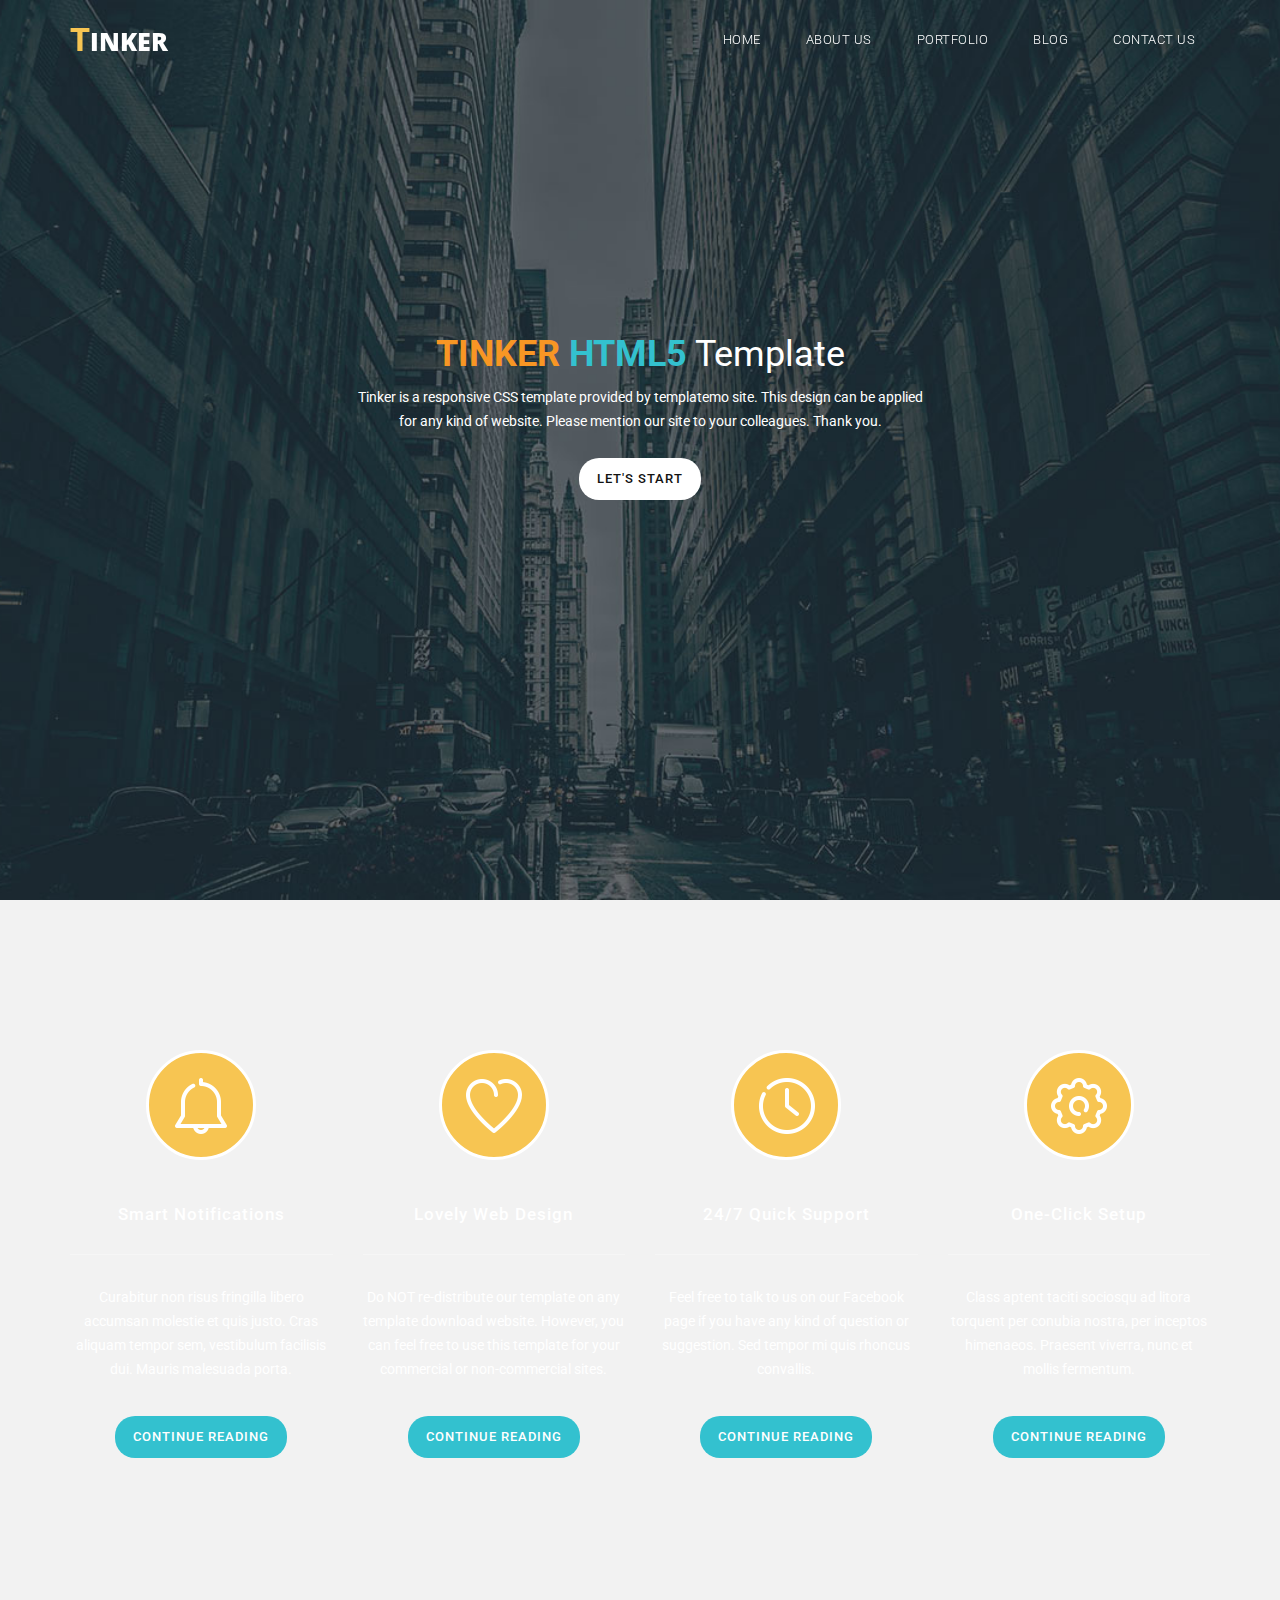
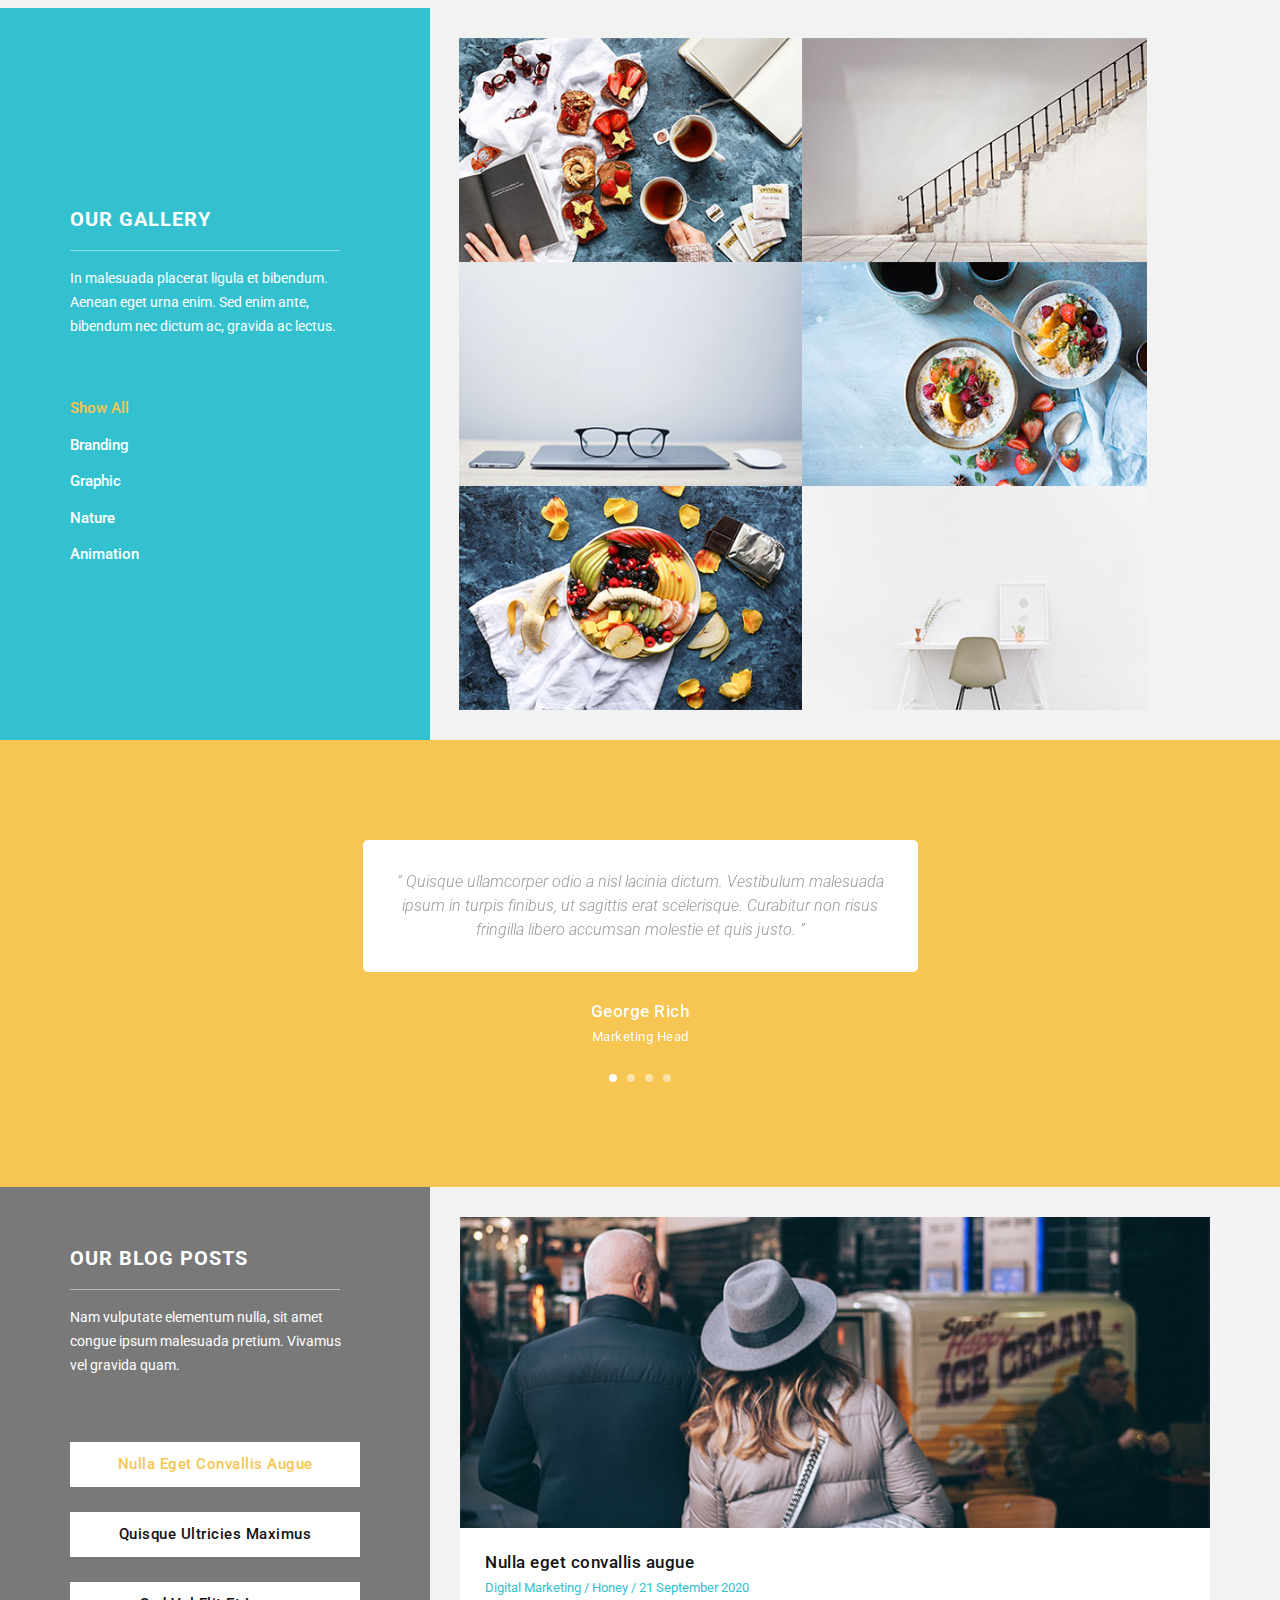
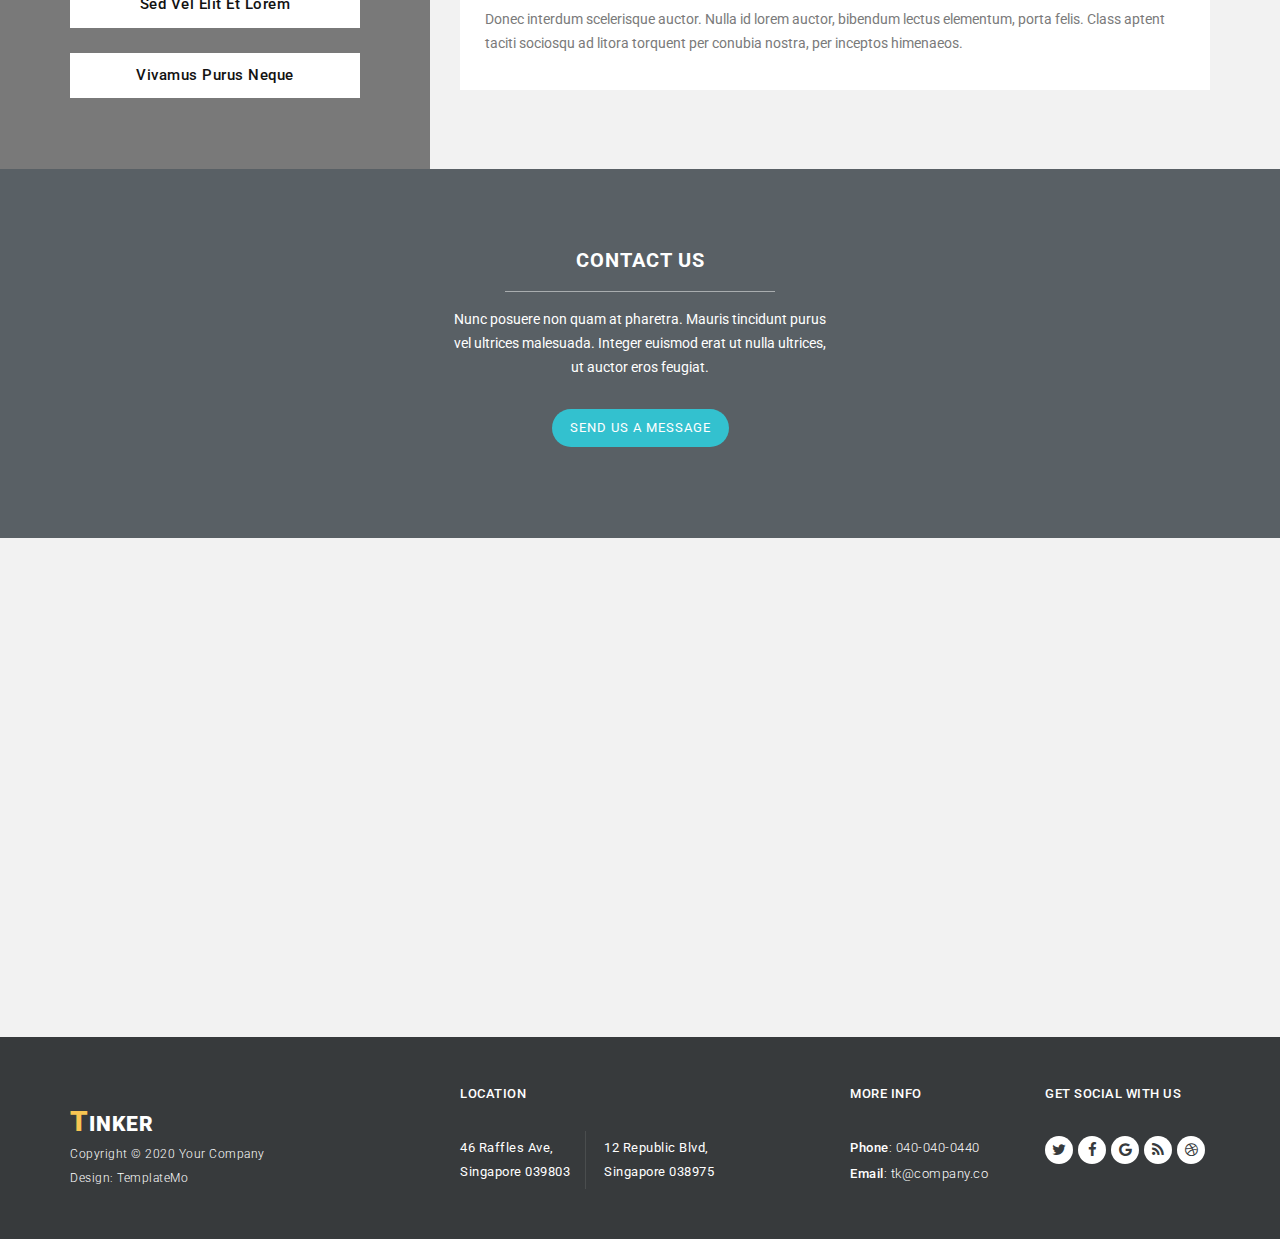
<file: jabirgroup.com/index.html>
<!DOCTYPE html>
<html>
    <head>
        <meta charset="utf-8">
        <meta http-equiv="X-UA-Compatible" content="IE=edge,chrome=1">
<!--
Tinker CSS Template
https://templatemo.com/tm-506-tinker
-->
        <title>Jabir Group - Constructions | Architects</title>
        <meta name="description" content="">
        <meta name="viewport" content="width=device-width, initial-scale=1">
        
        <link href="https://fonts.googleapis.com/css?family=Open+Sans:300,400,600,700,800" rel="stylesheet">
        <link href="https://fonts.googleapis.com/css?family=Roboto:100,300,400,500,700,900" rel="stylesheet">
        
        <link rel="apple-touch-icon" href="apple-touch-icon.png">

        <link rel="stylesheet" href="css/bootstrap.min.css">
        <link rel="stylesheet" href="css/bootstrap-theme.min.css">
        <link rel="stylesheet" href="css/fontAwesome.css">
        <link rel="stylesheet" href="css/hero-slider.css">
        <link rel="stylesheet" href="css/owl-carousel.css">
        <link rel="stylesheet" href="css/templatemo-style.css">
        <link rel="stylesheet" href="css/lightbox.css">

        <script src="js/vendor/modernizr-2.8.3-respond-1.4.2.min.js"></script>
    </head>

<body>
    <div class="header">
        <div class="container">
            <nav class="navbar navbar-inverse" role="navigation">
                <div class="navbar-header">
                    <button type="button" id="nav-toggle" class="navbar-toggle" data-toggle="collapse" data-target="#main-nav">
                        <span class="sr-only">Toggle navigation</span>
                        <span class="icon-bar"></span>
                        <span class="icon-bar"></span>
                        <span class="icon-bar"></span>
                    </button>
                    <a href="#" class="navbar-brand scroll-top"><em>T</em>inker</a>
                </div>
                <!--/.navbar-header-->
                <div id="main-nav" class="collapse navbar-collapse">
                    <ul class="nav navbar-nav">
                        <li><a href="#" class="scroll-top">Home</a></li>
                        <li><a href="#" class="scroll-link" data-id="about">About Us</a></li>
                        <li><a href="#" class="scroll-link" data-id="portfolio">Portfolio</a></li>
                        <li><a href="#" class="scroll-link" data-id="blog">Blog</a></li>
                        <li><a href="#" class="scroll-link" data-id="contact-us">Contact Us</a></li>
                    </ul>
                </div>
                <!--/.navbar-collapse-->
            </nav>
            <!--/.navbar-->
        </div>
        <!--/.container-->
    </div>
    <!--/.header-->


    <div class="parallax-content baner-content" id="home">
        <div class="container">
            <div class="text-content">
                <h2><em>TINKER</em> <span>HTML5</span> Template</h2>
                <p>Tinker is a responsive CSS template provided by templatemo site. This design can be applied for any kind of website. Please mention our site to your colleagues. Thank you.</p>
                <div class="primary-white-button">
                    <a href="#" class="scroll-link" data-id="about">Let's Start</a>
                </div>
            </div>
        </div>
    </div>


    <section id="about" class="page-section">
        <div class="container">
            <div class="row">
                <div class="col-md-3 col-sm-6 col-xs-12">
                    <div class="service-item">
                        <div class="icon">
                            <img src="img/service_icon_01.png" alt="">
                        </div>
                        <h4>Smart Notifications</h4>
                        <div class="line-dec"></div>
                        <p>Curabitur non risus fringilla libero accumsan molestie et quis justo. Cras aliquam tempor sem, vestibulum facilisis dui. Mauris malesuada porta.</p>
                        <div class="primary-blue-button">
                            <a href="#" class="scroll-link" data-id="portfolio">Continue Reading</a>
                        </div>
                    </div>
                </div>
                <div class="col-md-3 col-sm-6 col-xs-12">
                    <div class="service-item">
                        <div class="icon">
                            <img src="img/service_icon_02.png" alt="">
                        </div>
                        <h4>Lovely Web Design</h4>
                        <div class="line-dec"></div>
                        <p>Do NOT re-distribute our template on any template download website. However, you can feel free to use this template for your commercial or non-commercial sites.</p>
                        <div class="primary-blue-button">
                            <a href="#" class="scroll-link" data-id="portfolio">Continue Reading</a>
                        </div>
                    </div>
                </div>
                <div class="col-md-3 col-sm-6 col-xs-12">
                    <div class="service-item">
                        <div class="icon">
                            <img src="img/service_icon_03.png" alt="">
                        </div>
                        <h4>24/7 Quick Support</h4>
                        <div class="line-dec"></div>
                        <p>Feel free to talk to us on our Facebook page if you have any kind of question or suggestion. Sed tempor mi quis rhoncus convallis.</p>
                        <div class="primary-blue-button">
                            <a href="#" class="scroll-link" data-id="portfolio">Continue Reading</a>
                        </div>
                    </div>
                </div>
                <div class="col-md-3 col-sm-6 col-xs-12">
                    <div class="service-item">
                        <div class="icon">
                            <img src="img/service_icon_04.png" alt="">
                        </div>
                        <h4>One-Click Setup</h4>
                        <div class="line-dec"></div>
                        <p>Class aptent taciti sociosqu ad litora torquent per conubia nostra, per inceptos himenaeos. Praesent viverra, nunc et mollis fermentum.</p>
                        <div class="primary-blue-button">
                            <a href="#" class="scroll-link" data-id="portfolio">Continue Reading</a>
                        </div>
                    </div>
                </div>
            </div>
        </div>
    </section>

    <section id="portfolio">
        <div class="content-wrapper">
            <div class="inner-container container">
                <div class="row">
                    <div class="col-md-4 col-sm-12">
                        <div class="section-heading">
                            <h4>Our Gallery</h4>
                            <div class="line-dec"></div>
                            <p>In malesuada placerat ligula et bibendum. Aenean eget urna enim. Sed enim ante, bibendum nec dictum ac, gravida ac lectus.</p>
                            <div class="filter-categories">
                                <ul class="project-filter">
                                    <li class="filter" data-filter="all"><span>Show All</span></li>
                                    <li class="filter" data-filter="branding"><span>Branding</span></li>
                                    <li class="filter" data-filter="graphic"><span>Graphic</span></li>
                                    <li class="filter" data-filter="nature"><span>Nature</span></li>
                                    <li class="filter" data-filter="animation"><span>Animation</span></li>
                                </ul>
                            </div>
                        </div>
                    </div>
                    <div class="col-md-8">
                        <div class="projects-holder-3">
                            <div class="projects-holder">
                                <div class="row">
                                    <div class="col-md-6 col-sm-6 project-item mix nature">
                                      <div class="thumb">
                                            <div class="image">
                                                <a href="img/portfolio_big_item_01.jpg" data-lightbox="image-1"><img src="img/portfolio_item_01.jpg"></a>
                                            </div>
                                      </div>
                                    </div>
                                    <div class="col-md-6 col-sm-6 project-item mix animation">
                                      <div class="thumb">
                                        <div class="image">
                                                <a href="img/portfolio_big_item_02.jpg" data-lightbox="image-1"><img src="img/portfolio_item_02.jpg"></a>
                                            </div>
                                      </div>
                                    </div>
                                    <div class="col-md-6 col-sm-6 project-item mix branding">
                                      <div class="thumb">
                                            <div class="image">
                                                <a href="img/portfolio_big_item_03.jpg" data-lightbox="image-1"><img src="img/portfolio_item_03.jpg"></a>
                                            </div>
                                      </div>
                                    </div>
                                    <div class="col-md-6 col-sm-6 project-item mix graphic nature">
                                        <div class="thumb">
                                            <div class="image">
                                                <a href="img/portfolio_big_item_04.jpg" data-lightbox="image-1"><img src="img/portfolio_item_04.jpg"></a>
                                            </div>
                                        </div>
                                    </div>
                                    <div class="col-md-6 col-sm-6 project-item mix branding">
                                      <div class="thumb">
                                            <div class="image">
                                                <a href="img/portfolio_big_item_05.jpg" data-lightbox="image-1"><img src="img/portfolio_item_05.jpg"></a>
                                            </div>
                                      </div>
                                    </div>
                                    <div class="col-md-6 col-sm-6 project-item mix graphic animation">
                                        <div class="thumb">
                                            <div class="image">
                                                <a href="img/portfolio_big_item_06.jpg" data-lightbox="image-1"><img src="img/portfolio_item_06.jpg"></a>
                                            </div>
                                        </div>
                                    </div>
                                </div>
                            </div>
                        </div>
                    </div>
                </div>
            </div>
        </div> 
    </section>


    <section id="testimonial">
        <div class="container">
            <div class="row">
                <div class="col-md-6 col-md-offset-3">
                    <div id="owl-testimonials" class="owl-carousel owl-theme">
                        <div class="item">
                            <div class="testimonials-item">
                                <p>“ Quisque ullamcorper odio a nisl lacinia dictum. Vestibulum malesuada ipsum in turpis finibus, ut sagittis erat scelerisque. Curabitur non risus fringilla libero accumsan molestie et quis justo. ”</p>
                                <h4>George Rich</h4>
                                <span>Marketing Head</span>
                            </div>
                        </div>
                        <div class="item">
                            <div class="testimonials-item">
                                <p>“ Suspendisse magna mauris, convallis vel finibus eget, lobortis dictum neque. Nam tincidunt metus nec eros dignissim consectetur. ”</p>
                                <h4>John Henry</h4>
                                <span>Art Director</span>
                            </div>
                        </div>
                        <div class="item">
                            <div class="testimonials-item">
                                <p>“ Aenean semper aliquam est ut maximus. Fusce id diam eget orci lobortis ultricies at ac velit. Curabitur laoreet massa et fringilla sagittis. ”</p>
                                <h4>Danny Cute</h4>
                                <span>Founder</span>
                            </div>
                        </div>
                        <div class="item">
                            <div class="testimonials-item">
                                <p>“ Maecenas eu odio pharetra, elementum lorem eget, efficitur erat. Duis eget justo non nisi iaculis vestibulum. Aliquam erat volutpat. ”</p>
                                <h4>Richard Beal</h4>
                                <span>Senior Developer</span>
                            </div>
                        </div>
                    </div>
                </div>
            </div>
        </div>
    </section>

    <div class="tabs-content" id="blog">
        <div class="container">
            <div class="row">
                <div class="wrapper">
                    <div class="col-md-4">
                        <div class="section-heading">
                            <h4>Our Blog Posts</h4>
                            <div class="line-dec"></div>
                            <p>Nam vulputate elementum nulla, sit amet congue ipsum malesuada pretium. Vivamus vel gravida quam.</p>
                            <ul class="tabs clearfix" data-tabgroup="first-tab-group">
                                <li><a href="#tab1" class="active">Nulla eget convallis augue</a></li>
                                <li><a href="#tab2">Quisque ultricies maximus</a></li>
                                <li><a href="#tab3">Sed vel elit et lorem</a></li>
                                <li><a href="#tab4">Vivamus purus neque</a></li>
                            </ul>
                        </div>
                    </div>
                    <div class="col-md-8">
                        <section id="first-tab-group" class="tabgroup">
                            <div id="tab1">
                                <img src="img/blog_item_01.jpg" alt="">
                                <div class="text-content">
                                    <h4>Nulla eget convallis augue</h4>
                                    <span><a href="#">Digital Marketing</a> / <a href="#">Honey</a> / <a href="#">21 September 2020</a></span>
                                    <p>Donec interdum scelerisque auctor. Nulla id lorem auctor, bibendum lectus elementum, porta felis. Class aptent taciti sociosqu ad litora torquent per conubia nostra, per inceptos himenaeos.</p>
                                </div>
                            </div>
                            <div id="tab2">
                                <img src="img/blog_item_02.jpg" alt="">
                                <div class="text-content">
                                    <h4>Quisque ultricies maximus</h4>
                                    <span><a href="#">Branding</a> / <a href="#">David</a> / <a href="#">24 August 2020</a></span>
                                    <p>Etiam fringilla posuere pretium. Maecenas tempor pellentesque elit in dapibus. Curabitur viverra urna sem, ut sollicitudin sem congue vel. Donec fringilla augue in justo molestie fermentum quis ac mi.</p>
                                </div>
                            </div>
                            <div id="tab3">
                                <img src="img/blog_item_03.jpg" alt="">
                                <div class="text-content">
                                    <h4>Sed vel elit et lorem</h4>
                                    <span><a href="#">Web Design</a> / <a href="#">William</a> / <a href="#">18 July 2020</a></span>
                                    <p>Vestibulum ante ipsum primis in faucibus orci luctus et ultrices posuere cubilia Curae; Fusce id ipsum porta, dictum sem sed, bibendum quam. Maecenas mattis risus eget orci rhoncus.</p>
                                </div>
                            </div>
                            <div id="tab4">
                                <img src="img/blog_item_04.jpg" alt="">
                                <div class="text-content">
                                    <h4>Vivamus purus neque</h4>
                                    <span><a href="#">E-Commerce</a> / <a href="#">George</a> / <a href="#">14 July 2020</a></span>
                                    <p>Aliquam erat volutpat. Nulla at nunc nec ante rutrum congue id in diam. Nulla at lectus non turpis placerat volutpat lacinia ut mi. Quisque ultricies maximus justo a blandit. Donec sit amet commodo arcu. Sed sit amet iaculis mi, vel fermentum nisi. Morbi dui enim, vestibulum non accumsan ac, tempor non nisl.</p>
                                </div>
                            </div>
                        </section>
                    </div>
                </div>
            </div>
        </div>
    </div>

    <div id="contact-us">
        <div class="container">
            <div class="row">
                <div class="col-md-12">
                    <div class="section-heading">
                        <h4>Contact Us</h4>
                        <div class="line-dec"></div>
                        <p>Nunc posuere non quam at pharetra. Mauris tincidunt purus vel ultrices malesuada. Integer euismod erat ut nulla ultrices, ut auctor eros feugiat.</p>
                        <div class="pop-button">
                            <h4>Send us a message</h4>
                        </div>
                    </div>
                </div>
            </div>
            <div class="row">
                <div class="col-md-6 col-md-offset-3">
                    <div class="pop">
                        <span>✖</span>
                        <form id="contact" action="#" method="post">
                            <div class="row">
                                <div class="col-md-12">
                                  <fieldset>
                                    <input name="name" type="text" class="form-control" id="name" placeholder="Your name..." required="">
                                  </fieldset>
                                </div>
                                <div class="col-md-12">
                                  <fieldset>
                                    <input name="email" type="email" class="form-control" id="email" placeholder="Your email..." required="">
                                  </fieldset>
                                </div>
                                <div class="col-md-12">
                                  <fieldset>
                                    <textarea name="message" rows="6" class="form-control" id="message" placeholder="Your message..." required=""></textarea>
                                  </fieldset>
                                </div>
                                <div class="col-md-12">
                                  <fieldset>
                                    <button type="submit" id="form-submit" class="btn">Send Message</button>
                                  </fieldset>
                                </div>
                            </div>
                        </form>
                    </div>
                </div>
            </div>
        </div>
    </div>

    <div id="map">
    	<!-- How to change your own map point
            1. Go to Google Maps
            2. Click on your location point
            3. Click "Share" and choose "Embed map" tab
            4. Copy only URL and paste it within the src="" field below
        -->
        <iframe src="https://www.google.com/maps/embed?pb=!1m18!1m12!1m3!1d7895.485196115994!2d103.85995441789784!3d1.2880401763270322!2m3!1f0!2f0!3f0!3m2!1i1024!2i768!4f13.1!3m3!1m2!1s0x0%3A0x7fb4e58ad9cd826e!2sSingapore+Flyer!5e0!3m2!1sen!2sth!4v1505825620371" width="100%" height="500" frameborder="0" style="border:0" allowfullscreen></iframe>
    </div>

    <footer>
        <div class="container">
            <div class="row">
                <div class="col-md-4 col-sm-12">
                    <div class="logo">
                        <a class="logo-ft scroll-top" href="#"><em>T</em>inker</a>
                        <p>Copyright &copy; 2020 Your Company 
                       <br>Design: TemplateMo</p>
                    </div>
                </div>
                <div class="col-md-4 col-sm-12">
                    <div class="location">
                        <h4>Location</h4>
                        <ul>
                            <li>46 Raffles Ave, <br>Singapore 039803</li>
                            <li>12 Republic Blvd, <br>Singapore 038975</li>
                        </ul>
                    </div>
                </div>
                <div class="col-md-2 col-sm-12">
                    <div class="contact-info">
                        <h4>More Info</h4>
                        <ul>
                            <li><em>Phone</em>: 040-040-0440</li>
                            <li><em>Email</em>: tk@company.co</li>
                        </ul>
                    </div>
                </div>
                <div class="col-md-2 col-sm-12">
                    <div class="connect-us">
                        <h4>Get Social with us</h4>
                        <ul>
                            <li><a href="#"><i class="fa fa-twitter"></i></a></li>
                            <li><a href="#"><i class="fa fa-facebook"></i></a></li>
                            <li><a href="#"><i class="fa fa-google"></i></a></li>
                            <li><a href="#"><i class="fa fa-rss"></i></a></li>
                            <li><a href="#"><i class="fa fa-dribbble"></i></a></li>
                        </ul>
                    </div>
                </div>
            </div>
        </div>
    </footer>

    <script src="https://ajax.googleapis.com/ajax/libs/jquery/1.11.2/jquery.min.js"></script>
    <script>window.jQuery || document.write('<script src="js/vendor/jquery-1.11.2.min.js"><\/script>')</script>

    <script src="js/vendor/bootstrap.min.js"></script>

    <script src="js/plugins.js"></script>
    <script src="js/main.js"></script>

    <script src="http://ajax.googleapis.com/ajax/libs/jquery/1.10.2/jquery.min.js" type="text/javascript"></script>
    <script type="text/javascript">
    $(document).ready(function() {
        // navigation click actions 
        $('.scroll-link').on('click', function(event){
            event.preventDefault();
            var sectionID = $(this).attr("data-id");
            scrollToID('#' + sectionID, 750);
        });
        // scroll to top action
        $('.scroll-top').on('click', function(event) {
            event.preventDefault();
            $('html, body').animate({scrollTop:0}, 'slow');         
        });
        // mobile nav toggle
        $('#nav-toggle').on('click', function (event) {
            event.preventDefault();
            $('#main-nav').toggleClass("open");
        });
    });
    // scroll function
    function scrollToID(id, speed){
        var offSet = 50;
        var targetOffset = $(id).offset().top - offSet;
        var mainNav = $('#main-nav');
        $('html,body').animate({scrollTop:targetOffset}, speed);
        if (mainNav.hasClass("open")) {
            mainNav.css("height", "1px").removeClass("in").addClass("collapse");
            mainNav.removeClass("open");
        }
    }
    if (typeof console === "undefined") {
        console = {
            log: function() { }
        };
    }
    </script>
</body>
</html>
</file>
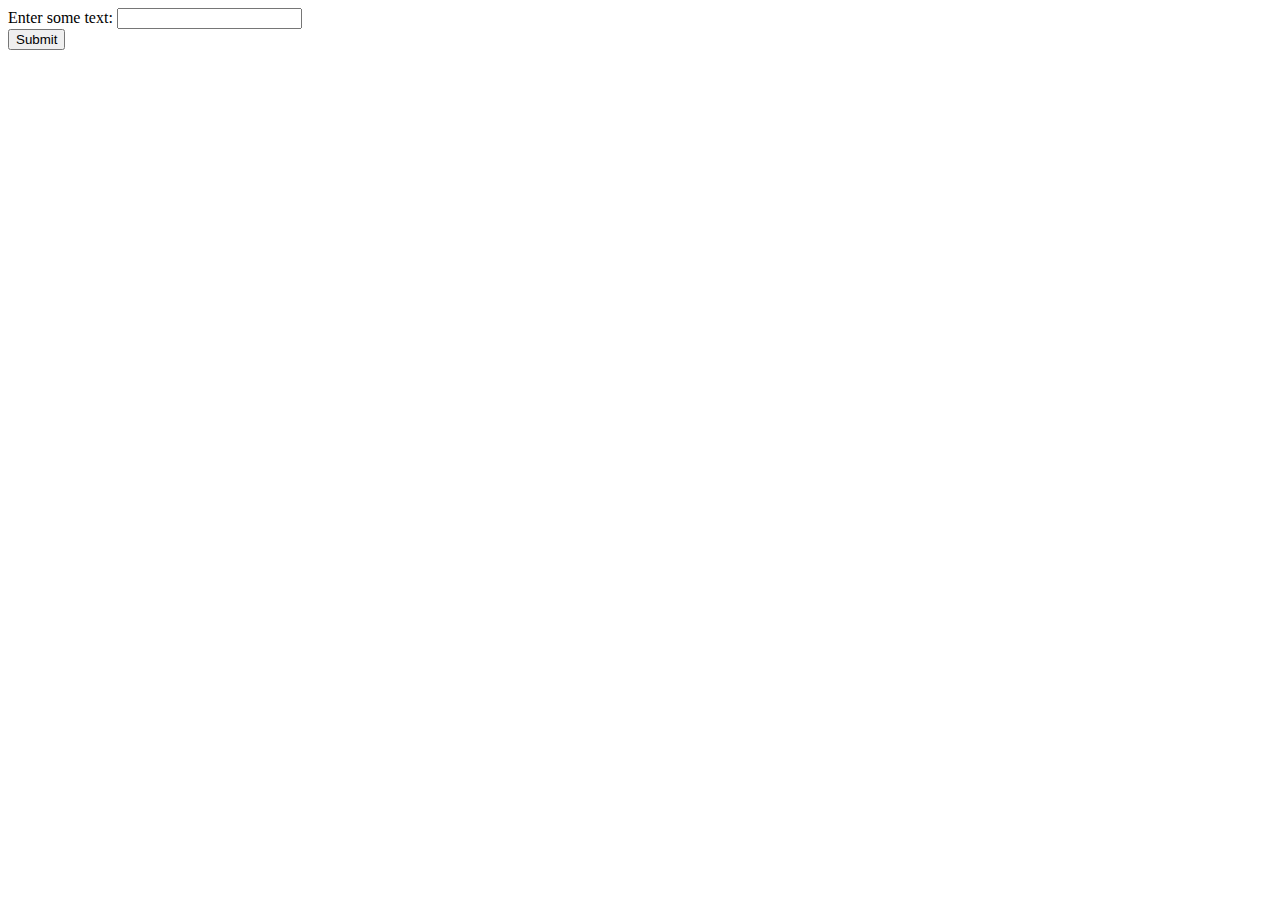
<file: apitest.html>
<!DOCTYPE html>
<html>
<head>
  <title>My Form</title>
  <script src="https://code.jquery.com/jquery-3.6.0.min.js"></script>
</head>
<body>
  <form>
    <label for="textbox">Enter some text:</label>
    <input type="text" id="textbox" name="textbox">
    <br>
    <input type="submit" value="Submit" id="submitBtn">
  </form>
  <br>
  <div id="response"></div>
  
  <script>
    $(document).ready(function(){
        $("#submitBtn").click(function(){
            var textboxValue = $("#textbox").val();
            var apiUrl = "https://loginfo.azurewebsites.net/api/HttpTrigger1?name=" + textboxValue + "&code=qK0jRnQAPQKKFG5TlOPHw0o3PqWMfv1Q66yyUfcpUE8DAzFujVZJ8A==";

            $.get(apiUrl, function(data, status){
                console.log(data);
                $("#response").html(data);
				//localStorage.setItem("response", data);
                //$("#response").html(localStorage.getItem("response"));
            });
        });
    });
  </script>
</body>
</html>
</file>
<file: jabirgroup.com/css/hero-slider.css>
/* -------------------------------- 

Primary style

-------------------------------- */
*, *::after, *::before {
  -webkit-box-sizing: border-box;
  -moz-box-sizing: border-box;
  box-sizing: border-box;
}

html {
  font-size: 62.5%;
}

body {
  font-family: "Open Sans", sans-serif;
  color: #2c343b;
  background-color: #f2f2f2;
}

a {
  color: #d44457;
  text-decoration: none;
}

img {
  max-width: 100%;
}

/* -------------------------------- 

Main Components 

-------------------------------- */
.cd-header {
  position: absolute;
  z-index: 2;
  top: 0;
  left: 0;
  width: 100%;
  height: 50px;
  background-color: #21272c;
  -webkit-font-smoothing: antialiased;
  -moz-osx-font-smoothing: grayscale;
}
@media only screen and (min-width: 768px) {
  .cd-header {
    height: 70px;
    background-color: transparent;
  }
}

#cd-logo {
  float: left;
  margin: 13px 0 0 5%;
}
#cd-logo img {
  display: block;
}
@media only screen and (min-width: 768px) {
  #cd-logo {
    margin: 23px 0 0 5%;
  }
}

.cd-primary-nav {
  /* mobile first - navigation hidden by default, triggered by tap/click on navigation icon */
  float: right;
  margin-right: 5%;
  width: 44px;
  height: 100%;
}
.cd-primary-nav ul {
  position: absolute;
  top: 0;
  left: 0;
  width: 100%;
  -webkit-transform: translateY(-100%);
  -moz-transform: translateY(-100%);
  -ms-transform: translateY(-100%);
  -o-transform: translateY(-100%);
  transform: translateY(-100%);
}
.cd-primary-nav ul.is-visible {
  box-shadow: 0 3px 8px rgba(0, 0, 0, 0.2);
  -webkit-transform: translateY(50px);
  -moz-transform: translateY(50px);
  -ms-transform: translateY(50px);
  -o-transform: translateY(50px);
  transform: translateY(50px);
}
.cd-primary-nav a {
  display: block;
  height: 50px;
  line-height: 50px;
  padding-left: 5%;
  background: #21272c;
  border-top: 1px solid #333c44;
  color: #ffffff;
}
@media only screen and (min-width: 768px) {
  .cd-primary-nav {
    /* reset navigation values */
    width: auto;
    height: auto;
    background: none;
  }
  .cd-primary-nav ul {
    position: static;
    width: auto;
    -webkit-transform: translateY(0);
    -moz-transform: translateY(0);
    -ms-transform: translateY(0);
    -o-transform: translateY(0);
    transform: translateY(0);
    line-height: 70px;
  }
  .cd-primary-nav ul.is-visible {
    -webkit-transform: translateY(0);
    -moz-transform: translateY(0);
    -ms-transform: translateY(0);
    -o-transform: translateY(0);
    transform: translateY(0);
  }
  .cd-primary-nav li {
    display: inline-block;
    margin-left: 1em;
  }
  .cd-primary-nav a {
    display: inline-block;
    height: auto;
    font-weight: 600;
    line-height: normal;
    background: transparent;
    padding: .6em 1em;
    border-top: none;
  }
}

/* -------------------------------- 

Slider

-------------------------------- */
.cd-hero {
  position: relative;
  -webkit-font-smoothing: antialiased;
  -moz-osx-font-smoothing: grayscale;
}

.cd-hero-slider {
  position: relative;
  height: 360px;
  overflow: hidden;
}
.cd-hero-slider li {
  position: absolute;
  top: 0;
  left: 0;
  width: 100%;
  height: 100%;
  -webkit-transform: translateX(100%);
  -moz-transform: translateX(100%);
  -ms-transform: translateX(100%);
  -o-transform: translateX(100%);
  transform: translateX(100%);
}
.cd-hero-slider li.selected {
  /* this is the visible slide */
  position: relative;
  -webkit-transform: translateX(0);
  -moz-transform: translateX(0);
  -ms-transform: translateX(0);
  -o-transform: translateX(0);
  transform: translateX(0);
}
.cd-hero-slider li.move-left {
  /* slide hidden on the left */
  -webkit-transform: translateX(-100%);
  -moz-transform: translateX(-100%);
  -ms-transform: translateX(-100%);
  -o-transform: translateX(-100%);
  transform: translateX(-100%);
}
.cd-hero-slider li.is-moving, .cd-hero-slider li.selected {
  /* the is-moving class is assigned to the slide which is moving outside the viewport */
  -webkit-transition: -webkit-transform 0.5s;
  -moz-transition: -moz-transform 0.5s;
  transition: transform 0.5s;
}
@media only screen and (min-width: 768px) {
  .cd-hero-slider {
    height: 500px;
  }
}
@media only screen and (min-width: 1170px) {
  .cd-hero-slider {
    height: 680px;
  }
}

/* -------------------------------- 

Single slide style

-------------------------------- */
.cd-hero-slider li {
  background-position: center center;
  background-size: cover;
  background-repeat: no-repeat;
}
.cd-hero-slider li:first-of-type {
  background-image: url(../img/slide_01.jpg);
}
.cd-hero-slider li:nth-of-type(2) {
  background-image: url(../img/slide_02.jpg);
}
.cd-hero-slider li:nth-of-type(3) {
  background-image: url(../img/slide_03.jpg);
}
.cd-hero-slider .cd-full-width,
.cd-hero-slider .cd-half-width {
  position: absolute;
  width: 100%;
  height: 100%;
  z-index: 1;
  left: 0;
  top: 0;
  /* this padding is used to align the text */
  padding-top: 150px;
  text-align: center;
  /* Force Hardware Acceleration in WebKit */
  -webkit-backface-visibility: hidden;
  backface-visibility: hidden;
  -webkit-transform: translateZ(0);
  -moz-transform: translateZ(0);
  -ms-transform: translateZ(0);
  -o-transform: translateZ(0);
  transform: translateZ(0);
}
.cd-hero-slider .cd-img-container {
  /* hide image on mobile device */
  display: none;
}
.cd-hero-slider .cd-img-container img {
  position: absolute;
  left: 50%;
  top: 50%;
  bottom: auto;
  right: auto;
  -webkit-transform: translateX(-50%) translateY(-50%);
  -moz-transform: translateX(-50%) translateY(-50%);
  -ms-transform: translateX(-50%) translateY(-50%);
  -o-transform: translateX(-50%) translateY(-50%);
  transform: translateX(-50%) translateY(-50%);
}
.cd-hero-slider .cd-bg-video-wrapper {
  /* hide video on mobile device */
  display: none;
  position: absolute;
  top: 0;
  left: 0;
  width: 100%;
  height: 100%;
  overflow: hidden;
}
.cd-hero-slider .cd-bg-video-wrapper video {
  /* you won't see this element in the html, but it will be injected using js */
  display: block;
  min-height: 100%;
  min-width: 100%;
  max-width: none;
  height: auto;
  width: auto;
  position: absolute;
  left: 50%;
  top: 50%;
  bottom: auto;
  right: auto;
  -webkit-transform: translateX(-50%) translateY(-50%);
  -moz-transform: translateX(-50%) translateY(-50%);
  -ms-transform: translateX(-50%) translateY(-50%);
  -o-transform: translateX(-50%) translateY(-50%);
  transform: translateX(-50%) translateY(-50%);
}
.cd-hero-slider h2, .cd-hero-slider p {
  text-shadow: 0 1px 3px rgba(0, 0, 0, 0.1);
  line-height: 1.2;
  margin: 0 auto 14px;
  color: #ffffff;
  width: 90%;
  max-width: 400px;
}
.cd-hero-slider h2 {
  font-size: 2.4rem;
}
.cd-hero-slider p {
  font-size: 1.4rem;
  line-height: 1.4;
}
.cd-hero-slider .cd-btn {
  display: inline-block;
  padding: 1.2em 1.4em;
  margin-top: .8em;
  background-color: rgba(212, 68, 87, 0.9);
  font-size: 1.3rem;
  font-weight: 700;
  letter-spacing: 1px;
  color: #ffffff;
  text-transform: uppercase;
  box-shadow: 0 3px 6px rgba(0, 0, 0, 0.1);
  -webkit-transition: background-color 0.2s;
  -moz-transition: background-color 0.2s;
  transition: background-color 0.2s;
}
.cd-hero-slider .cd-btn.secondary {
  background-color: rgba(22, 26, 30, 0.8);
}
.cd-hero-slider .cd-btn:nth-of-type(2) {
  margin-left: 1em;
}
.no-touch .cd-hero-slider .cd-btn:hover {
  background-color: #d44457;
}
.no-touch .cd-hero-slider .cd-btn.secondary:hover {
  background-color: #161a1e;
}
@media only screen and (min-width: 768px) {
  .cd-hero-slider .cd-full-width,
  .cd-hero-slider .cd-half-width {
    padding-top: 200px;
  }
  .cd-hero-slider .cd-bg-video-wrapper {
    display: block;
  }
  .cd-hero-slider .cd-half-width {
    width: 45%;
  }
  .cd-hero-slider .cd-half-width:first-of-type {
    left: 5%;
  }
  .cd-hero-slider .cd-half-width:nth-of-type(2) {
    right: 5%;
    left: auto;
  }
  .cd-hero-slider .cd-img-container {
    display: block;
  }
  .cd-hero-slider h2, .cd-hero-slider p {
    max-width: 520px;
  }
  .cd-hero-slider h2 {
    font-size: 2.4em;
    font-weight: 300;
  }
  .cd-hero-slider .cd-btn {
    font-size: 1.4rem;
  }
}
@media only screen and (min-width: 1170px) {
  .cd-hero-slider .cd-full-width,
  .cd-hero-slider .cd-half-width {
    padding-top: 250px;
  }
  .cd-hero-slider h2, .cd-hero-slider p {
    margin-bottom: 20px;
  }
  .cd-hero-slider h2 {
    font-size: 3.2em;
  }
  .cd-hero-slider p {
    font-size: 1.6rem;
  }
}

/* -------------------------------- 

Single slide animation

-------------------------------- */
@media only screen and (min-width: 768px) {
  .cd-hero-slider .cd-half-width {
    opacity: 0;
    -webkit-transform: translateX(40px);
    -moz-transform: translateX(40px);
    -ms-transform: translateX(40px);
    -o-transform: translateX(40px);
    transform: translateX(40px);
  }
  .cd-hero-slider .move-left .cd-half-width {
    -webkit-transform: translateX(-40px);
    -moz-transform: translateX(-40px);
    -ms-transform: translateX(-40px);
    -o-transform: translateX(-40px);
    transform: translateX(-40px);
  }
  .cd-hero-slider .selected .cd-half-width {
    /* this is the visible slide */
    opacity: 1;
    -webkit-transform: translateX(0);
    -moz-transform: translateX(0);
    -ms-transform: translateX(0);
    -o-transform: translateX(0);
    transform: translateX(0);
  }
  .cd-hero-slider .is-moving .cd-half-width {
    /* this is the slide moving outside the viewport 
    wait for the end of the transition on the <li> parent before set opacity to 0 and translate to 40px/-40px */
    -webkit-transition: opacity 0s 0.5s, -webkit-transform 0s 0.5s;
    -moz-transition: opacity 0s 0.5s, -moz-transform 0s 0.5s;
    transition: opacity 0s 0.5s, transform 0s 0.5s;
  }
  .cd-hero-slider li.selected.from-left .cd-half-width:nth-of-type(2),
  .cd-hero-slider li.selected.from-right .cd-half-width:first-of-type {
    /* this is the selected slide - different animation if it's entering from left or right */
    -webkit-transition: opacity 0.4s 0.2s, -webkit-transform 0.5s 0.2s;
    -moz-transition: opacity 0.4s 0.2s, -moz-transform 0.5s 0.2s;
    transition: opacity 0.4s 0.2s, transform 0.5s 0.2s;
  }
  .cd-hero-slider li.selected.from-left .cd-half-width:first-of-type,
  .cd-hero-slider li.selected.from-right .cd-half-width:nth-of-type(2) {
    /* this is the selected slide - different animation if it's entering from left or right */
    -webkit-transition: opacity 0.4s 0.4s, -webkit-transform 0.5s 0.4s;
    -moz-transition: opacity 0.4s 0.4s, -moz-transform 0.5s 0.4s;
    transition: opacity 0.4s 0.4s, transform 0.5s 0.4s;
  }
  .cd-hero-slider .cd-full-width h2,
  .cd-hero-slider .cd-full-width p,
  .cd-hero-slider .cd-full-width .cd-btn {
    opacity: 0;
    -webkit-transform: translateX(100px);
    -moz-transform: translateX(100px);
    -ms-transform: translateX(100px);
    -o-transform: translateX(100px);
    transform: translateX(100px);
  }
  .cd-hero-slider .move-left .cd-full-width h2,
  .cd-hero-slider .move-left .cd-full-width p,
  .cd-hero-slider .move-left .cd-full-width .cd-btn {
    opacity: 0;
    -webkit-transform: translateX(-100px);
    -moz-transform: translateX(-100px);
    -ms-transform: translateX(-100px);
    -o-transform: translateX(-100px);
    transform: translateX(-100px);
  }
  .cd-hero-slider .selected .cd-full-width h2,
  .cd-hero-slider .selected .cd-full-width p,
  .cd-hero-slider .selected .cd-full-width .cd-btn {
    /* this is the visible slide */
    opacity: 1;
    -webkit-transform: translateX(0);
    -moz-transform: translateX(0);
    -ms-transform: translateX(0);
    -o-transform: translateX(0);
    transform: translateX(0);
  }
  .cd-hero-slider li.is-moving .cd-full-width h2,
  .cd-hero-slider li.is-moving .cd-full-width p,
  .cd-hero-slider li.is-moving .cd-full-width .cd-btn {
    /* this is the slide moving outside the viewport 
    wait for the end of the transition on the li parent before set opacity to 0 and translate to 100px/-100px */
    -webkit-transition: opacity 0s 0.5s, -webkit-transform 0s 0.5s;
    -moz-transition: opacity 0s 0.5s, -moz-transform 0s 0.5s;
    transition: opacity 0s 0.5s, transform 0s 0.5s;
  }
  .cd-hero-slider li.selected h2 {
    -webkit-transition: opacity 0.4s 0.2s, -webkit-transform 0.5s 0.2s;
    -moz-transition: opacity 0.4s 0.2s, -moz-transform 0.5s 0.2s;
    transition: opacity 0.4s 0.2s, transform 0.5s 0.2s;
  }
  .cd-hero-slider li.selected p {
    -webkit-transition: opacity 0.4s 0.3s, -webkit-transform 0.5s 0.3s;
    -moz-transition: opacity 0.4s 0.3s, -moz-transform 0.5s 0.3s;
    transition: opacity 0.4s 0.3s, transform 0.5s 0.3s;
  }
  .cd-hero-slider li.selected .cd-btn {
    -webkit-transition: opacity 0.4s 0.4s, -webkit-transform 0.5s 0.4s, background-color 0.2s 0s;
    -moz-transition: opacity 0.4s 0.4s, -moz-transform 0.5s 0.4s, background-color 0.2s 0s;
    transition: opacity 0.4s 0.4s, transform 0.5s 0.4s, background-color 0.2s 0s;
  }
}
/* -------------------------------- 

Slider navigation

-------------------------------- */
.cd-slider-nav {
  display: none;
  position: absolute;
  width: 100%;
  bottom: 0;
  z-index: 2;
  text-align: center;
  height: 55px;
  background-color: rgba(0, 1, 1, 0.5);
}
.cd-slider-nav nav, .cd-slider-nav ul, .cd-slider-nav li, .cd-slider-nav a {
  height: 100%;
}
.cd-slider-nav nav {
  display: inline-block;
  position: relative;
}
.cd-slider-nav .cd-marker {
  position: absolute;
  bottom: 0;
  left: 0;
  width: 60px;
  height: 100%;
  color: #d44457;
  background-color: #ffffff;
  box-shadow: inset 0 2px 0 currentColor;
  -webkit-transition: -webkit-transform 0.2s, box-shadow 0.2s;
  -moz-transition: -moz-transform 0.2s, box-shadow 0.2s;
  transition: transform 0.2s, box-shadow 0.2s;
}
.cd-slider-nav .cd-marker.item-2 {
  -webkit-transform: translateX(100%);
  -moz-transform: translateX(100%);
  -ms-transform: translateX(100%);
  -o-transform: translateX(100%);
  transform: translateX(100%);
}
.cd-slider-nav .cd-marker.item-3 {
  -webkit-transform: translateX(200%);
  -moz-transform: translateX(200%);
  -ms-transform: translateX(200%);
  -o-transform: translateX(200%);
  transform: translateX(200%);
}
.cd-slider-nav .cd-marker.item-4 {
  -webkit-transform: translateX(300%);
  -moz-transform: translateX(300%);
  -ms-transform: translateX(300%);
  -o-transform: translateX(300%);
  transform: translateX(300%);
}
.cd-slider-nav .cd-marker.item-5 {
  -webkit-transform: translateX(400%);
  -moz-transform: translateX(400%);
  -ms-transform: translateX(400%);
  -o-transform: translateX(400%);
  transform: translateX(400%);
}
.cd-slider-nav ul::after {
  clear: both;
  content: "";
  display: table;
}
.cd-slider-nav li {
  display: inline-block;
  width: 60px;
  float: left;
}
.cd-slider-nav li.selected a {
  color: #2c343b;
}
.no-touch .cd-slider-nav li.selected a:hover {
  background-color: transparent;
}
.cd-slider-nav a {
  display: block;
  position: relative;
  padding-top: 35px;
  font-size: 1rem;
  font-weight: 700;
  color: #a8b4be;
  -webkit-transition: background-color 0.2s;
  -moz-transition: background-color 0.2s;
  transition: background-color 0.2s;
}
.cd-slider-nav a::before {
  content: '';
  position: absolute;
  width: 24px;
  height: 24px;
  top: 8px;
  left: 50%;
  right: auto;
  -webkit-transform: translateX(-50%);
  -moz-transform: translateX(-50%);
  -ms-transform: translateX(-50%);
  -o-transform: translateX(-50%);
  transform: translateX(-50%);
}
.no-touch .cd-slider-nav a:hover {
  background-color: rgba(0, 1, 1, 0.5);
}
.cd-slider-nav li:first-of-type a::before {
  background-position: 0 0;
}
.cd-slider-nav li.selected:first-of-type a::before {
  background-position: 0 -24px;
}
.cd-slider-nav li:nth-of-type(2) a::before {
  background-position: -24px 0;
}
.cd-slider-nav li.selected:nth-of-type(2) a::before {
  background-position: -24px -24px;
}
.cd-slider-nav li:nth-of-type(3) a::before {
  background-position: -48px 0;
}
.cd-slider-nav li.selected:nth-of-type(3) a::before {
  background-position: -48px -24px;
}
.cd-slider-nav li:nth-of-type(4) a::before {
  background-position: -72px 0;
}
.cd-slider-nav li.selected:nth-of-type(4) a::before {
  background-position: -72px -24px;
}
.cd-slider-nav li:nth-of-type(5) a::before {
  background-position: -96px 0;
}
.cd-slider-nav li.selected:nth-of-type(5) a::before {
  background-position: -96px -24px;
}
@media only screen and (min-width: 768px) {
  .cd-slider-nav {
    height: 80px;
  }
  .cd-slider-nav .cd-marker,
  .cd-slider-nav li {
    width: 95px;
  }
  .cd-slider-nav a {
    padding-top: 48px;
    font-size: 1.1rem;
    text-transform: uppercase;
  }
  .cd-slider-nav a::before {
    top: 18px;
  }
}

/* -------------------------------- 

Main content

-------------------------------- */
.cd-main-content {
  width: 90%;
  max-width: 768px;
  margin: 0 auto;
  padding: 2em 0;
}
.cd-main-content p {
  font-size: 1.4rem;
  line-height: 1.8;
  color: #999999;
  margin: 2em 0;
}
@media only screen and (min-width: 1170px) {
  .cd-main-content {
    padding: 3em 0;
  }
  .cd-main-content p {
    font-size: 1.6rem;
  }
}

/* -------------------------------- 

Javascript disabled

-------------------------------- */
.no-js .cd-hero-slider li {
  display: none;
}
.no-js .cd-hero-slider li.selected {
  display: block;
}

.no-js .cd-slider-nav {
  display: none;
}
</file>
<file: jabirgroup.com/css/owl-carousel.css>
/* 
 *  Core Owl Carousel CSS File
 *  v1.3.3
 */

/* clearfix */
.owl-carousel .owl-wrapper:after {
  content: ".";
  display: block;
  clear: both;
  visibility: hidden;
  line-height: 0;
  height: 0;
}
/* display none until init */
.owl-carousel{
  display: none;
  position: relative;
  width: 100%;
  -ms-touch-action: pan-y;
}
.owl-carousel .owl-wrapper{
  display: none;
  position: relative;
  -webkit-transform: translate3d(0px, 0px, 0px);
}
.owl-carousel .owl-wrapper-outer{
  overflow: hidden;
  position: relative;
  width: 100%;
}
.owl-carousel .owl-wrapper-outer.autoHeight{
  -webkit-transition: height 500ms ease-in-out;
  -moz-transition: height 500ms ease-in-out;
  -ms-transition: height 500ms ease-in-out;
  -o-transition: height 500ms ease-in-out;
  transition: height 500ms ease-in-out;
}
  
.owl-carousel .owl-item{
  float: left;
}

.owl-controls {
  @media (max-width: @screen-sm-max) {
    top: -120px;
  }
  top: -200px;
  width: 100%;
  text-align: center;
  display: inline-block;
}

.owl-controls a {
  color: #336699;
}

.owl-controls a:hover {
  color: #336699;
}

.owl-controls .bg-prev {
  position: absolute;
  z-index: 1;
  width: 50px;
  height: 50px;
  z-index:10; 
  background:#fff; 
  border: 1px solid #336699;
  -webkit-transform: rotate(45deg);
  -moz-transform: rotate(45deg);
  -ms-transform: rotate(45deg);
  -o-transform: rotate(45deg);
  transform: rotate(45deg);
}

.owl-controls .bg-prev:before{
  content:""; 
  display:block; 
  position:absolute; 
  z-index:-1; 
  top:3px; 
  left:3px; 
  right:3px; 
  bottom:3px; 
  border:2px solid #336699
}

.owl-controls .prev {
  left: 15px;
  z-index: 11;
  position: absolute; 
  width: 50px;
  height: 50px;
  line-height: 32px;
}

.owl-controls .prev.active {
  background-image: none;
  outline: 0;
  -webkit-box-shadow: none;
          box-shadow: none;
}

.owl-controls .prev:active {
  background-image: none;
  outline: 0;
  -webkit-box-shadow: none;
          box-shadow: none;
}

.owl-controls .bg-next {
  position: absolute;
  float: right;
  z-index: 1;
  width: 50px;
  height: 50px;
  position:relative; 
  z-index:10; 
  background:#fff; 
  border: 1px solid #336699;
  -webkit-transform: rotate(45deg);
  -moz-transform: rotate(45deg);
  -ms-transform: rotate(45deg);
  -o-transform: rotate(45deg);
  transform: rotate(45deg);
}

.owl-controls .bg-next:before{
  content:""; 
  display:block; 
  position:absolute; 
  z-index:-1; 
  top:3px; 
  left:3px; 
  right:3px; 
  bottom:3px; 
  border:2px solid #336699
}

.owl-controls .next {
  right: 15px;
  z-index: 11;
  position: absolute; 
  width: 50px;
  height: 50px;
  line-height: 32px;
}

.owl-controls .next.active {
  background-image: none;
  outline: 0;
  -webkit-box-shadow: none;
          box-shadow: none;
}

.owl-controls .next:active {
  background-image: none;
  outline: 0;
  -webkit-box-shadow: none;
          box-shadow: none;
}


.owl-theme .owl-controls .owl-page{
  cursor: pointer;
  display: inline-block;
  zoom: 1;
  *display: inline;/*IE7 life-saver */
}
.owl-theme .owl-controls .owl-page a{
  display: block;
  width: 12px;
  height: 12px;
  margin: 0px 5px;
  filter: Alpha(Opacity=50);/*IE7 fix*/
  opacity: 0.5;
  -webkit-border-radius: 20px;
  -moz-border-radius: 20px;
  border-radius: 20px;
  background: transparent;
  border: 2px solid #888;
}

.owl-theme .owl-controls .owl-page.active span,
.owl-theme .owl-controls.clickable .owl-page:hover span{
  filter: Alpha(Opacity=100);/*IE7 fix*/
  opacity: 1;
  display: inline-block;
}
.owl-controls {
  -webkit-user-select: none;
  -khtml-user-select: none;
  -moz-user-select: none;
  -ms-user-select: none;
  user-select: none;
  -webkit-tap-highlight-color: rgba(0, 0, 0, 0);
}

/* fix */
.owl-carousel  .owl-wrapper,
.owl-carousel  .owl-item{
  -webkit-backface-visibility: hidden;
  -moz-backface-visibility:    hidden;
  -ms-backface-visibility:     hidden;
  -webkit-transform: translate3d(0,0,0);
  -moz-transform: translate3d(0,0,0);
  -ms-transform: translate3d(0,0,0);
}
</file>
<file: jabirgroup.com/css/templatemo-style.css>
/* 

Tinker CSS Template

https://templatemo.com/tm-506-tinker

*/

* {
    margin: 0;
    padding: 0;
    font-family: 'Roboto', arial, sans-serif;
}

body {
	overflow-x: hidden;
}

ul {
	list-style: none;
	margin: 0px;
}

p {
	color: #7a7a7a;
	font-size: 14px;
	line-height: 24px;
}

.parallax-content {
  width: 100%;
  min-height: 100vh;
  background-size: cover;
}

.primary-white-button a {
	display: inline-block;
	background-color: #fff;
	font-size: 13px;
	padding: 12px 18px;
	color: #121212;
	font-weight: 500;
	letter-spacing: 1px;
	text-transform: uppercase;
	text-decoration: none;
	border-radius: 20px;
}

.primary-blue-button a {
	display: inline-block;
	background-color: #33c1cf;
	font-size: 13px;
	padding: 12px 18px;
	color: #fff;
	font-weight: 500;
	letter-spacing: 1px;
	text-transform: uppercase;
	text-decoration: none;
	border-radius: 20px;
}

.pop-button h4 {
	display: inline-block;
	background-color: #33c1cf;
	font-size: 13px!important;
	padding: 12px 18px;
	color: #fff;
	font-weight: 400!important;
	letter-spacing: 1px;
	text-transform: uppercase;
	text-decoration: none;
	border-radius: 20px;
	cursor: pointer;
}


.header {
    position: fixed;
    top: 0;
    left: 0;
    width: 100%;
    padding: 0;
    z-index: 10000;
    transition: all 0.2s ease-in-out;
    height: 80px;
    background-color:transparent;  
    
    text-align: center;
    line-height: 40px;
}

.navbar-inverse .navbar-brand, .navbar-inverse .navbar-nav>li>a {
    text-shadow: none;
}

.navbar-brand {
	line-height: 80px;
	padding: 0px;
}

.navbar-nav>li>a {
	color: #fff!important;
	font-size: 13px;
	font-weight: 300;
	text-transform: uppercase;
	text-shadow: none;
	line-height: 80px;
	padding: 0px;
	letter-spacing: 0.5px;
}

.navbar-nav>li {
	margin-left: 45px;
}

.header.active .navbar-nav>li>a {
	font-family: 'Open Sans', arial, sans-serif;
	font-size: 13px;
	font-weight: 300;
	letter-spacing: 0.5px;
	text-transform: uppercase;
	text-shadow: none;
	color: #121212!important;
}

.header.active {
    background-color: rgba(250, 250, 250, 0.98);
    -webkit-box-shadow: 0 1px 5px rgba(0, 0, 0, 0.25);
    -moz-box-shadow: 0 1px 5px rgba(0, 0, 0, 0.25);
    box-shadow: 0 1px 5px rgba(0, 0, 0, 0.25);
}
.navbar-brand {
	font-family: 'Open Sans', sans-serif;
	font-size: 25px;
	text-transform: uppercase;
	color: #fff!important;
	transition: all 0.5s;
	 
}
.navbar-brand em {
	font-style: normal;
	color: #f7c552;
	font-size: 32px;
}
.header.active .navbar-brand {
	color: #121212!important;
}
.header .navbar-brand {
    font-weight: 800;
}
.navbar-inverse {
	background-image: none;
	background-color: transparent;
}
.header .navbar {
    margin: 0;
    border: none;
}
.page-section {
    padding: 80px 0;
}
.navbar-inverse .navbar-toggle {
	margin-top: 22px;
    border-color: #f7c552;
    background-color: #f7c552;
}
.navbar-inverse .navbar-toggle:hover, .navbar-inverse .navbar-toggle:focus {
	background-color: #f7c552;
}
bootstrap.min.css:5
.navbar-toggle {
    position: relative;
    float: right;
    padding: 9px 10px;
    margin-top: 15px!important;
    margin-right: 15px;
    margin-bottom: 8px;
    background-color: transparent;
    background-image: none;
    border: 1px solid transparent;
    border-radius: 4px;
}
@media (min-width: 768px) {
    .header .navbar-brand {
        padding-left: 0;
    }
    .navbar-nav {
        float: right;
    }
}
@media (max-width: 480px) {
    .page-section h1 {
        font-size: 3em;
    }
    .page-section h2 {
        font-size: 2em;
    }
    .page-section p {
        font-size: 1em;
        margin: 0 0 20px;
    }
}

.parallax-content {
  width: 100%;
  min-height: 100vh;
  background-size: cover;
}

.baner-content {
	width: 100%;
  	padding-top: 35vh;
  	text-align: center;
  	background-image: url(../img/banner_bg.jpg);
  	vertical-align: middle;
}

.baner-content .text-content {
	text-align: center;
}

.baner-content .text-content h2 {
	font-size: 36px;
	font-weight: 400;
	color: #fff;
}

.baner-content .text-content h2 span {
	font-weight: 700;
	color: #33c1cf!important;
}

.baner-content .text-content h2 em {
	font-style: normal;
	font-weight: 700;
	color: #f89624!important;
}

.baner-content .text-content p {
	color: #fff;
	font-size: 14px;
	line-height: 24px;
	padding: 0px 25%;
}

.baner-content .text-content .primary-white-button {
	margin-top: 25px;
}


#about {
	padding: 150px 0px;
	background-image: url(../img/about-bg.jpg);
	background-repeat: no-repeat;
	background-size: cover;
	background-attachment: fixed;
}

#about .service-item {
	text-align: center;
}

#about .service-item .icon {
	width: 110px;
	height: 110px;
	display: inline-block;
	text-align: center;
	line-height: 104px;
	border: 3px solid #fff;
	border-radius: 50%;
	background-color: #f7c552;
}

#about .service-item h4 {
	margin-bottom: 30px;
	margin-top: 45px;
	font-size: 17px;
	font-weight: 500;
	color: #fff;
	letter-spacing: 1px;
}

#about .service-item .line-dec {
	width: 100%;
	height: 1px;
	background-color: rgba(250, 250, 250, 0.5);
}

#about .service-item p {
	color: #fff;
	margin-top: 30px;
}

#about .service-item .primary-blue-button {
	margin-top: 35px;
}


.projects-holder .mix {
  display: none;
}

.projects-holder {
	padding: 30px 15px 0px 15px;
}

.filter-categories {;
  margin-top: 60px;
}

.filter-categories ul li {
  margin: 0px 10px 15px 0px;
  display: block;
}

.filter-categories ul li span {
  cursor: pointer;
  color: #fff;
  display: inline-block;
  font-size: 15px;
  text-transform: capitalize;
  font-weight: 500;
  left: 0.5px;
}

.filter-categories ul li.active span {
  color: #f7c552;
}

#portoflio .page-section {
	padding: 0px;
}

#portfolio .section-heading {
	padding-top: 200px;
	padding-bottom: 200px;
	background-color: #33c1cf;
	height: 732px;
	margin-left: -100vh;
	padding-left: 100vh;
}

#portfolio .project-item {
	margin: 0px -16px;
}

#portfolio .section-heading h4 {
	margin-top: 0px;
	font-size: 20px;
	text-transform: uppercase;
	font-weight: 700;
	color: #fff;
	letter-spacing: 1px;
}

#portfolio .section-heading .line-dec {
	width: 270px;
	height: 1px;
	background-color: rgba(250, 250, 250, 0.5);
	margin: 20px 0px 15px 0px;
}

#portfolio .section-heading p {
	color: #fff;
	padding-right: 70px;
}


#testimonial {
	background-color: #f7c552;
	text-align: center;
	padding: 100px 0px;
}

#testimonial .testimonials-item h4 {
	color: #fff;
	font-size: 17px;
	font-weight: 500;
	letter-spacing: 0.5px;
	margin-top: 30px;
	margin-bottom: 5px;
}

#testimonial .testimonials-item span {
	font-size: 13px;
	color: #fff;
	letter-spacing: 0.5px;
}

#testimonial .testimonials-item p {
	font-size: 16px;
	color: #9a9a9a;
	font-style: italic;
	font-weight: 300;
	background-color: #fff;
	padding: 30px;
	border-radius: 5px;	
}

.owl-pagination {
  margin-top: 20px;
  opacity: 1;
  display: inline-block;
}

.owl-page span {
  display: block;
  width: 8px;
  height: 8px;
  margin: 0px 5px;
  filter: alpha(opacity=50);
  opacity: 0.5;
  -webkit-border-radius: 20px;
  -moz-border-radius: 20px;
  border-radius: 20px;
  background: #fff;
}




#blog {
	background-image: url(../img/blog-bg.jpg);
	background-repeat: no-repeat;
	background-size: cover;
	background-attachment: fixed;
}

#blog .section-heading {
	text-align: left;
	padding-top: 60px;
	padding-bottom: 60px;
	background-color: rgba(0, 0, 0, 0.5);
	height: 582px;
	margin-left: -100vh;
	padding-left: 100vh;
	overflow: hidden!important;
}

#blog .section-heading h4 {
	margin-top: 0px;
	font-size: 20px;
	text-transform: uppercase;
	font-weight: 700;
	color: #fff;
	letter-spacing: 1px;
}

#blog .section-heading .line-dec {
	width: 270px;
	height: 1px;
	background-color: rgba(250, 250, 250, 0.5);
	margin: 20px 0 15px 0;
}

#blog .section-heading p {
	color: #fff;
	padding-right: 70px;
}

.wrapper {
  text-align: center;
}

.tabs {
  list-style: none;
  margin-top: 40px;
  padding-right: 70px;
}

.tabs li {
  display: block;
  text-align: center;
  margin: 25px 0px;
}

.tabs a {
  display:block;
  text-align:center;
  text-decoration:none;
  text-transform:capitalize;
  letter-spacing: 0.5px;
  color:#121212;
  font-size: 15px;
  font-weight: 500;
  padding: 12px 12px;
  background-color: #fff;
}

.tabs a:hover {
  color: #f7c552;
}

.tabs .active {
  color: #f7c552;
}
#first-tab-group {
	margin-top: 30px;
	margin-bottom: 15px;
}
.tabgroup .text-content	 {
  background-color: #fff;
  color: #fff;
  padding: 25px;
  text-align: left;
}
.tabgroup .text-content h4 {
	font-size: 17px;
	font-weight: 500;
	letter-spacing: 0.5px;
	color: #121212;
	margin-top: 0px;
	margin-bottom: 5px;
}
.tabgroup .text-content span {
	font-size: 13px;
	color: #33c1cf;
}
.tabgroup .text-content a {
	font-size: 13px;
	color: #33c1cf;
	text-decoration: none;
}
.tabgroup .text-content p {
	margin-top: 10px;
}

.clearfix:after {
  content:"";
  display:table;
  clear:both;
}

#contact-us {
	background-color: #596065;
	text-align: center;
	padding: 80px 0px;
}

#contact-us .section-heading h4 {
	margin-top: 0px;
	font-size: 20px;
	text-transform: uppercase;
	font-weight: 700;
	color: #fff;
	letter-spacing: 1px;
}

#contact-us .section-heading .line-dec {
	width: 270px;
	height: 1px;
	background-color: rgba(250, 250, 250, 0.5);
	margin: 20px auto 15px auto;
}

#contact-us .section-heading p {
	color: #fff;
	padding: 0px 33%;
}

#contact-us .pop-button {
	margin-top: 30px;
}

#contact input {
  border-radius: 0px;
  padding-left: 15px;
  font-size: 13px;
  color: #232323;
  background-color: rgba(250, 250, 250, 1);
  outline: none;
  border: none;
  box-shadow: none;
  line-height: 50px;
  height: 50px;
  width: 100%;
  margin-bottom: 30px;
}

#contact textarea {
  border-radius: 0px;
  padding-left: 15px;
  padding-top: 10px;
  font-size: 13px;
  color: #232323;
  background-color: rgba(250, 250, 250, 1);
  outline: none;
  border: none;
  box-shadow: none;
  height: 165px;
  max-height: 220px;
  width: 100%;
  margin-bottom: 25px;
}

#contact button {
  display: inline-block;
	background-color: #f7c552;
	font-size: 13px;
	padding: 12px 18px;
	color: #fff;
	font-weight: 500;
	letter-spacing: 1px;
	text-transform: uppercase;
	text-decoration: none;
	border-radius: 20px;
}


.pop #contact {
	z-index: 99999;
	position: fixed;
	top: 25%;
	left: 20%;
	right: 20%;
}

.pop {
	z-index: 99999;
	text-align: center;
	padding: 30px;
    display:none;
    position:fixed;
    width: 100%;
    top:0;
    left:0;
    height: 100%;
    background-color: rgba(0, 0, 0, 0.9);
    box-shadow: 0px 0px 15px;
}

.pop span {
	z-index: 999;
	position: relative;
	margin-bottom: 20px;
	cursor: pointer;
	width: 44px;
	height: 44px;
	display: inline-block;
	line-height: 44px;
	color: #fff;
	text-align: center;
	background-color: #33c1cf;
}

.pop span:hover {
	background-color: #596065;
	transition: all 0.5s;
}




footer {
	margin-top: -6px;
	background-color: #373a3c;
	padding: 50px 0px;
}
footer .logo em {
	font-style: normal;
	font-size: 28px;
	color: #f7c552;
}
footer .logo-ft {
	display: inline-block;
	margin-top: 15px;
	text-decoration: none;
	color: #fff!important;
	font-size: 21px;
	font-weight: 900;
	text-transform: uppercase;
	text-shadow: none;
	letter-spacing: 1px;
}

footer .logo p {
	font-weight: 300;
	font-size: 12px;
	color: #fff;
	margin-bottom: -10px;
	letter-spacing: 0.5px;
}

footer .logo span {
	font-weight: 600;
	color: #f7c552;
}

footer .logo a {
	color: #FFF;
}

footer .logo a:hover {
	color: #9F0;
}

footer .location h4 {
	margin-top: 0px;
	font-size: 13px;
	font-weight: 500;
	color: #fff;
	text-transform: uppercase;
	letter-spacing: 0.5px;
	margin-bottom: 30px;
}

footer .location ul li {
	font-size: 13px;
	color: #fff;
	display: inline-block;
	line-height: 24px;
	letter-spacing: 0.5px;
	padding-top: 5px;
	padding-bottom: 5px;
}

footer .location ul li:first-child {
	margin-right: 15px;
	padding-right: 15px;
	border-right: 1px solid rgba(250, 250, 250, 0.1);
}

footer .contact-info h4 {
	margin-top: 0px;
	font-size: 13px;
	font-weight: 500;
	color: #fff;
	text-transform: uppercase;
	letter-spacing: 0.5px;
	margin-bottom: 30px;
}

footer .contact-info ul li {
	font-size: 13px;
	color: #fff;
	display: inline-block;
	line-height: 24px;
	letter-spacing: 0.5px;
	padding-top: 5px;
	padding-bottom: 5px;
	font-weight: 300;
	margin-bottom: -15px;
}

footer .contact-info ul li em {
	font-style: normal;
	font-weight: 500;
}

footer .connect-us h4 {
	margin-top: 0px;
	font-size: 13px;
	font-weight: 500;
	color: #fff;
	text-transform: uppercase;
	letter-spacing: 0.5px;
	margin-bottom: 35px;
}

footer .connect-us ul li {
	display: inline-block;
	margin-right: 2px;
}

footer .connect-us ul li a {
	display: inline-block;
	width: 28px;
	height: 28px;
	line-height: 28px;
	text-align: center;
	background-color: #fff;
	border-radius: 50%;
	color: #373a3c;
	font-size: 15px;
	transition: all 0.3s;
}
footer .connect-us ul li a:hover {
	background-color: #f7c552;
}


/* RESPONSIVE */

@media (max-width: 991px){

	.baner-content .text-content p {
		padding: 0px 15%;
	}


	#about .service-item {
		margin-bottom: 80px;
	} 

	#portfolio .section-heading {
		text-align: center;
		padding-top: 100px;
		padding-bottom: 100px;
		background-color: #33c1cf;
		height: 505px;
		margin-left: -15px;
		padding-left: 0vh;
		margin-right: -15px;
		padding-right: 0vh;
		overflow: hidden;
	}

	#portfolio .section-heading .line-dec {
		margin: 20px auto 15px auto;
	}

	#portfolio .section-heading p {
		padding: 0px 20px;
	}

	.projects-holder {
		text-align: center;
		padding: 15px 0px;
	}

	#portfolio .project-item {
		margin: 15px 0px;
	}

	#blog .section-heading {
		text-align: center;
		padding-top: 100px;
		padding-bottom: 100px;
		background-color: rgba(0, 0, 0, 0.5);
		margin-left: -15px;
		padding-left: 0vh;
		margin-right: -15px;
		padding-right: 0vh;
		overflow: hidden!important;
	}

	#blog .section-heading .line-dec {
		margin: 20px auto 15px auto;
	}

	#blog .section-heading p {
		padding: 0px 30px;
	}

	.tabs {
		padding: 0px 45px;
	}

	#first-tab-group {
		margin-bottom: 30px;
	}

	#contact-us .section-heading p {
		padding: 0px 10%;
	}

	footer {
		text-align: center;
	}

	footer .logo {
		margin-bottom: 30px;
		padding-bottom: 30px;
		border-bottom: 1px solid rgba(250, 250, 250, 0.1);
	}

	footer .location {
		margin-bottom: 30px;
		padding-bottom: 30px;
		border-bottom: 1px solid rgba(250, 250, 250, 0.1);
	}

	footer .contact-info {
		margin-bottom: 30px;
		padding-bottom: 30px;
		border-bottom: 1px solid rgba(250, 250, 250, 0.1);
	}

	footer .contact-info ul li {
		margin-right: 10px;
		margin-left: 10px;
	}

}

@media (max-width: 768px){
	.baner-content .text-content p {
		padding: 0px 10%;
	}
	#main-nav {
		margin-left: -15px;
		margin-right: -15px;
		border-top: none;
		margin-top: 15px;
		background-color: rgba(250, 250, 250, 0.95);
	}

	.navbar-nav {
		margin-top: 0px;
		margin-bottom: 0px;
	}

	.navbar-inverse .navbar-nav>li {
		margin-left: 0px;
		border-bottom: 1px solid rgba(0, 0, 0, 0.1);
	}

	.navbar-inverse .navbar-nav>li:last-child {
		border-bottom: none;
	}


	.navbar-inverse .navbar-nav>li>a {
		font-family: 'Roboto', sans-serif!important;
		line-height: 55px;
		color: #343434!important;
	}

}

@media (max-width: 385px){

	footer .location ul li {
		display: block;
	}

	footer .location ul li:first-child {
		margin-right: 0px;
		padding-right: 0px;
		border-right: none;
	}

}
</file>
